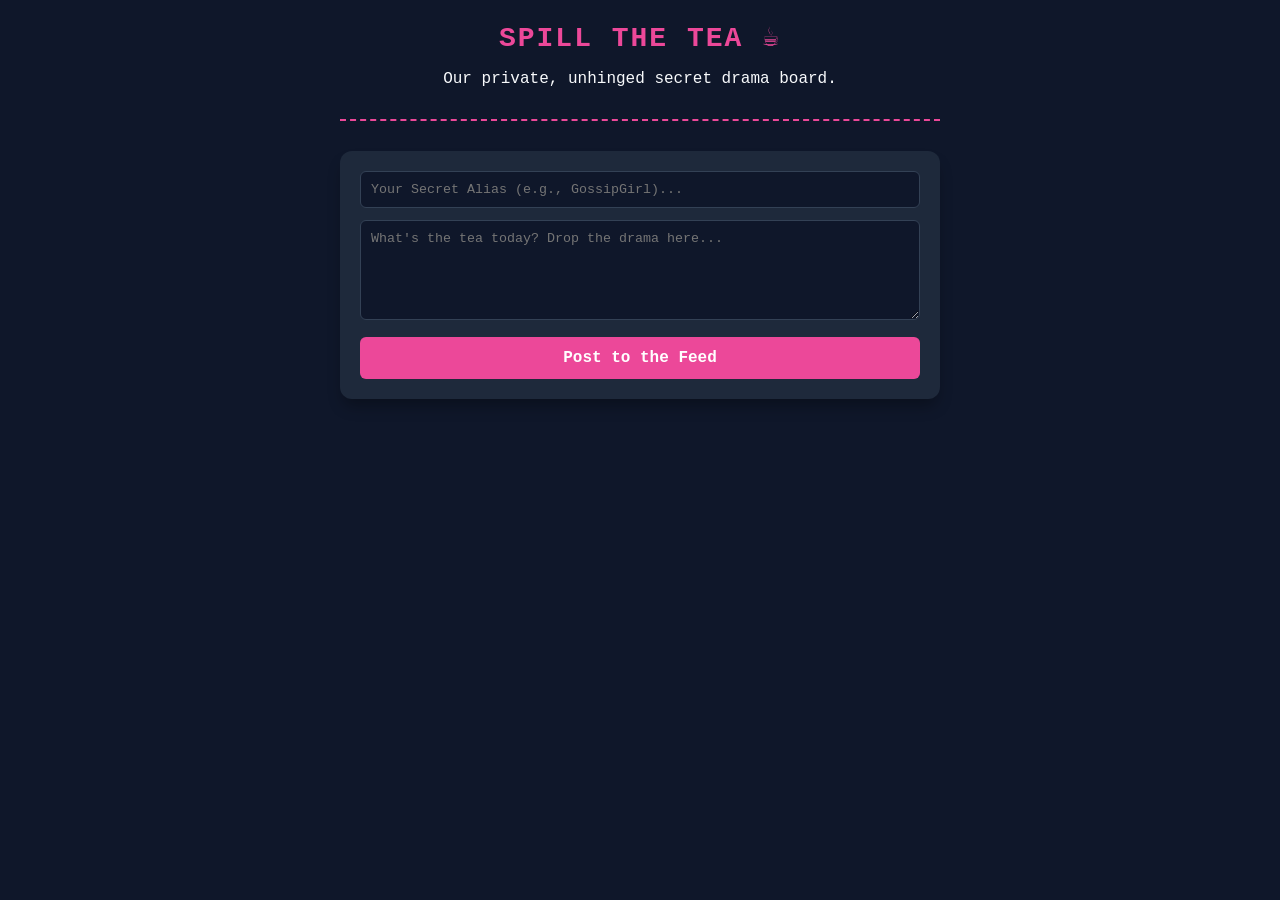
<file: index.html>
<!DOCTYPE html>
<html lang="en">
<head>
    <meta charset="UTF-8">
    <meta name="viewport" content="width=device-width, initial-scale=1.0">
    <title>Our Secret Drama Space</title>
    <link rel="stylesheet" href="style.css">
</head>
<body>

    <div class="container">
        <header>
            <h1>Spill The Tea ☕</h1>
            <p>Our private, unhinged secret drama board.</p>
        </header>

        <div class="drama-form">
            <input type="text" id="aliasInput" placeholder="Your Secret Alias (e.g., GossipGirl)...">
            <textarea id="dramaInput" placeholder="What's the tea today? Drop the drama here..."></textarea>
            <button id="postBtn">Post to the Feed</button>
        </div>

        <div id="feedContainer" class="entries-list"></div>
    </div>

    <script src="script.js"></script>
</body>
</html>
</file>
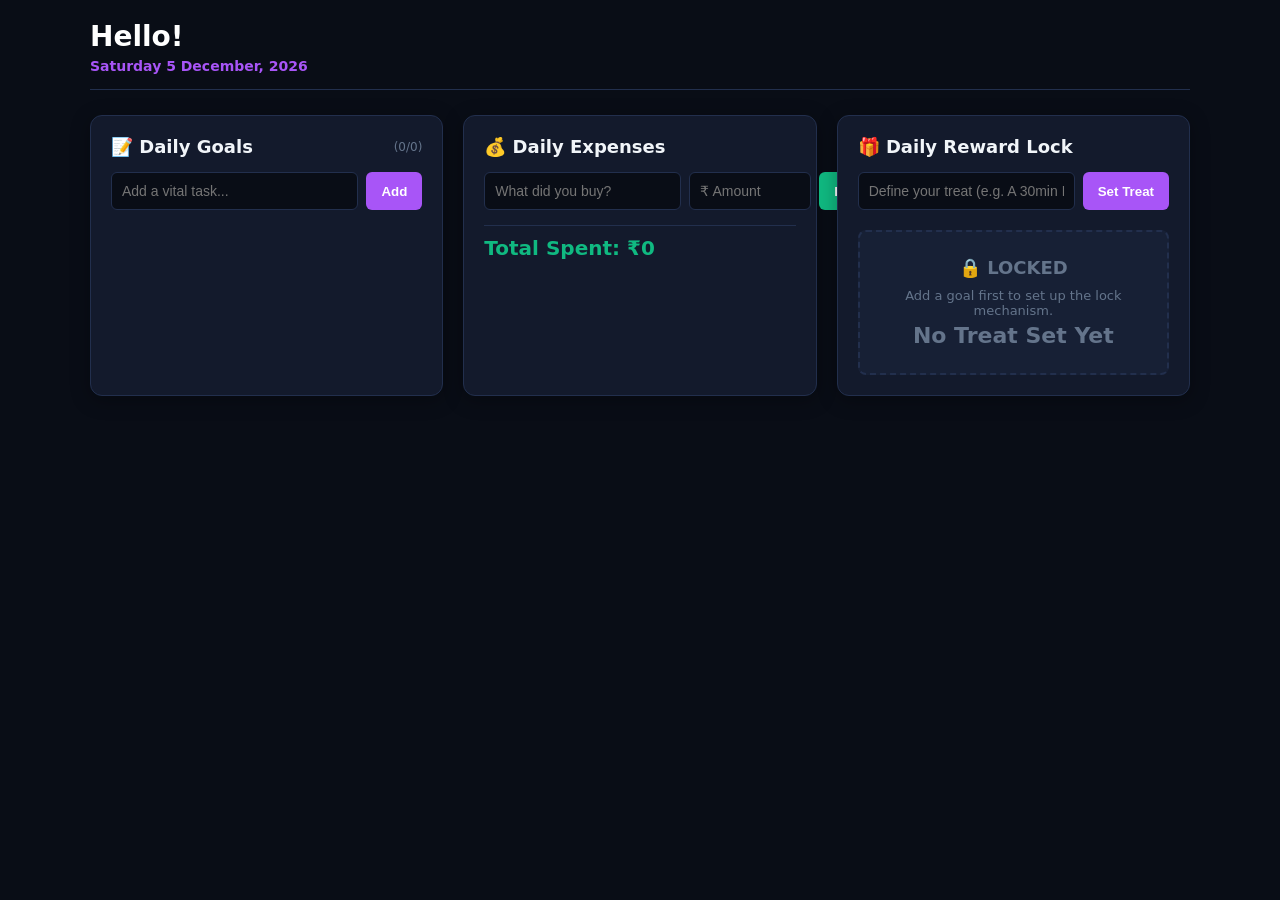
<file: planner.html>
<!DOCTYPE html>
<html lang="en">
<head>
    <meta charset="UTF-8">
    <meta name="viewport" content="width=device-width, initial-scale=1.0">
    <title>Personal Planner & Tracker</title>
    <style>
        :root {
            --bg: #090d16;
            --card-bg: #131a2c;
            --border: #222f4d;
            --text-main: #f1f5f9;
            --text-muted: #64748b;
            --accent-purple: #a855f7;
            --accent-green: #10b981;
            --accent-red: #ef4444;
        }

        body {
            font-family: 'Segoe UI', system-ui, sans-serif;
            background-color: var(--bg);
            color: var(--text-main);
            margin: 0;
            padding: 20px;
            display: flex;
            justify-content: center;
        }

        .container {
            width: 100%;
            max-width: 1100px;
        }

        header {
            margin-bottom: 25px;
            border-bottom: 1px solid var(--border);
            padding-bottom: 15px;
        }

        h1 { margin: 0; font-size: 28px; font-weight: 700; color: #fff; }
        .date-display { font-size: 14px; color: var(--accent-purple); font-weight: 600; margin-top: 5px; }

        /* Dashboard Grid Layout */
        .grid {
            display: grid;
            grid-template-columns: repeat(auto-fit, minmax(320px, 1fr));
            gap: 20px;
        }

        .card {
            background-color: var(--card-bg);
            border: 1px solid var(--border);
            border-radius: 12px;
            padding: 20px;
            box-shadow: 0 4px 20px rgba(0,0,0,0.3);
        }

        h2 { font-size: 18px; margin-top: 0; margin-bottom: 15px; display: flex; align-items: center; gap: 8px; }

        /* 1. To-Do List Styling */
        .input-group {
            display: flex;
            gap: 8px;
            margin-bottom: 15px;
        }

        input {
            flex: 1;
            background: var(--bg);
            border: 1px solid var(--border);
            border-radius: 6px;
            padding: 10px;
            color: white;
            font-size: 14px;
        }
        input:focus { outline: 1px solid var(--accent-purple); }

        button {
            background: var(--accent-purple);
            color: white;
            border: none;
            border-radius: 6px;
            padding: 10px 15px;
            font-weight: 600;
            cursor: pointer;
            transition: opacity 0.2s;
        }
        button:hover { opacity: 0.9; }

        .list-item {
            display: flex;
            align-items: center;
            justify-content: space-between;
            background: var(--bg);
            padding: 10px;
            border-radius: 6px;
            margin-bottom: 8px;
            border: 1px solid var(--border);
        }

        .list-left { display: flex; align-items: center; gap: 10px; }
        .checkbox { cursor: pointer; width: 16px; height: 16px; accent-color: var(--accent-purple); }
        .done-text { text-decoration: line-through; color: var(--text-muted); }
        
        .delete-btn { background: none; color: var(--text-muted); border: none; padding: 0; cursor: pointer; }
        .delete-btn:hover { color: var(--accent-red); }

        /* 2. Expense Tracker Styling */
        .expense-total {
            font-size: 20px;
            font-weight: bold;
            color: var(--accent-green);
            margin-top: 15px;
            padding-top: 10px;
            border-top: 1px solid var(--border);
        }

        /* 3. Reward Locked System */
        .reward-box {
            text-align: center;
            padding: 25px 15px;
            border-radius: 8px;
            transition: all 0.3s ease;
        }
        .locked {
            background: rgba(34, 47, 77, 0.3);
            border: 2px dashed var(--border);
            color: var(--text-muted);
        }
        .unlocked {
            background: rgba(16, 185, 129, 0.1);
            border: 2px dashed var(--accent-green);
            color: #fff;
        }
        .reward-status { font-weight: bold; font-size: 18px; margin-bottom: 10px; }
        #rewardDisplay { font-size: 22px; font-weight: 700; margin-top: 5px; }
    </style>
</head>
<body>

<div class="container">
    <header>
        <h1 id="greeting">Hello!</h1>
        <div class="date-display" id="currentDate">Friday, June 26, 2026</div>
    </header>

    <div class="grid">
        <div class="card">
            <h2>📝 Daily Goals <span id="progressCount" style="font-size:12px; color:var(--text-muted); font-weight:normal; margin-left:auto;">(0/0)</span></h2>
            <div class="input-group">
                <input type="text" id="todoInput" placeholder="Add a vital task...">
                <button onclick="addTodo()">Add</button>
            </div>
            <div id="todoContainer"></div>
        </div>

        <div class="card">
            <h2>💰 Daily Expenses</h2>
            <div class="input-group">
                <input type="text" id="expName" placeholder="What did you buy?">
                <input type="number" id="expAmount" placeholder="₹ Amount" style="max-width: 100px;">
                <button onclick="addExpense()" style="background: var(--accent-green)">Log</button>
            </div>
            <div id="expenseContainer"></div>
            <div class="expense-total">Total Spent: ₹<span id="totalExpenseDisplay">0</span></div>
        </div>

        <div class="card">
            <h2>🎁 Daily Reward Lock</h2>
            <div class="input-group" style="margin-bottom: 20px;">
                <input type="text" id="rewardInput" placeholder="Define your treat (e.g. A 30min Nap)">
                <button onclick="setReward()">Set Treat</button>
            </div>
            
            <div id="rewardCard" class="reward-box locked">
                <div class="reward-status" id="lockStatusEmoji">🔒 LOCKED</div>
                <div style="font-size: 13px;" id="lockMessage">Complete at least 1 task to unlock your treat.</div>
                <div id="rewardDisplay">No Treat Set Yet</div>
            </div>
        </div>
    </div>
</div>

<script>
    // App Data State
    let state = {
        todos: [],
        expenses: [],
        targetReward: "No Treat Set Yet"
    };

    // Initialize Page
    window.onload = function() {
        setupDate();
        loadFromLocalStorage();
        render();
    };

    function setupDate() {
        const options = { weekday: 'long', year: 'numeric', month: 'long', day: 'numeric' };
        document.getElementById('currentDate').innerText = new Date().toLocaleDateString('en-IN', options);
    }

    // LocalStorage Functions
    function saveToLocalStorage() {
        localStorage.setItem('digital_planner_state', JSON.stringify(state));
    }
    function loadFromLocalStorage() {
        const saved = localStorage.getItem('digital_planner_state');
        if (saved) {
            state = JSON.parse(saved);
        }
    }

    // Rendering Engine
    function render() {
        renderTodos();
        renderExpenses();
        renderReward();
        saveToLocalStorage();
    }

    // --- TODO CONTROLLER ---
    function addTodo() {
        const input = document.getElementById('todoInput');
        if (!input.value.trim()) return;
        state.todos.push({ id: Date.now(), text: input.value.trim(), done: false });
        input.value = '';
        render();
    }

    function toggleTodo(id) {
        state.todos = state.todos.map(t => t.id === id ? { ...t, done: !t.done } : t);
        render();
    }

    function deleteTodo(id) {
        state.todos = state.todos.filter(t => t.id !== id);
        render();
    }

    function renderTodos() {
        const container = document.getElementById('todoContainer');
        container.innerHTML = '';
        let completedCount = 0;

        state.todos.forEach(todo => {
            if (todo.done) completedCount++;
            const item = document.createElement('div');
            item.className = 'list-item';
            item.innerHTML = `
                <div class="list-left">
                    <input type="checkbox" class="checkbox" ${todo.done ? 'checked' : ''} onchange="toggleTodo(${todo.id})">
                    <span class="${todo.done ? 'done-text' : ''}">${todo.text}</span>
                </div>
                <button class="delete-btn" onclick="deleteTodo(${todo.id})">🗑️</button>
            `;
            container.appendChild(item);
        });

        document.getElementById('progressCount').innerText = `(${completedCount}/${state.todos.length})`;
    }

    // --- EXPENSE CONTROLLER ---
    function addExpense() {
        const nameInput = document.getElementById('expName');
        const amountInput = document.getElementById('expAmount');
        const val = parseFloat(amountInput.value);

        if (!nameInput.value.trim() || isNaN(val) || val <= 0) return;

        state.expenses.push({ id: Date.now(), title: nameInput.value.trim(), amount: val });
        nameInput.value = '';
        amountInput.value = '';
        render();
    }

    function deleteExpense(id) {
        state.expenses = state.expenses.filter(e => e.id !== id);
        render();
    }

    function renderExpenses() {
        const container = document.getElementById('expenseContainer');
        container.innerHTML = '';
        let total = 0;

        state.expenses.forEach(exp => {
            total += exp.amount;
            const item = document.createElement('div');
            item.className = 'list-item';
            item.innerHTML = `
                <div class="list-left">
                    <span style="color:var(--text-muted)">🔹</span>
                    <span>${exp.title}</span>
                </div>
                <div>
                    <span style="color:var(--accent-green); margin-right:10px; font-weight:600;">₹${exp.amount}</span>
                    <button class="delete-btn" onclick="deleteExpense(${exp.id})">🗑️</button>
                </div>
            `;
            container.appendChild(item);
        });

        document.getElementById('totalExpenseDisplay').innerText = total;
    }

    // --- REWARD CONTROLLER ---
    function setReward() {
        const input = document.getElementById('rewardInput');
        if (!input.value.trim()) return;
        state.targetReward = input.value.trim();
        input.value = '';
        render();
    }

    function renderReward() {
        const rewardCard = document.getElementById('rewardCard');
        const lockStatusEmoji = document.getElementById('lockStatusEmoji');
        const lockMessage = document.getElementById('lockMessage');
        const display = document.getElementById('rewardDisplay');

        display.innerText = state.targetReward;

        const totalTasks = state.todos.length;
        const completedTasks = state.todos.filter(t => t.done).length;

        // Unlock logic: Must have tasks, and ALL of them must be checked off
        if (totalTasks > 0 && completedTasks === totalTasks) {
            rewardCard.className = "reward-box unlocked";
            lockStatusEmoji.innerText = "🔑 UNLOCKED!";
            lockMessage.innerText = "Enjoy your well-deserved reward!";
        } else {
            rewardCard.className = "reward-box locked";
            lockStatusEmoji.innerText = "🔒 LOCKED";
            if (totalTasks === 0) {
                lockMessage.innerText = "Add a goal first to set up the lock mechanism.";
            } else {
                lockMessage.innerText = `Finish all tasks (${completedTasks}/${totalTasks} done) to claim your treat!`;
            }
        }
    }
</script>
</body>
</html>
</file>
<file: style.css>
:root {
    --bg: #0f172a;
    --card-bg: #1e293b;
    --text-main: #f8fafc;
    --text-muted: #94a3b8;
    --accent: #ec4899; 
    --accent-hover: #db2777;
}

body {
    font-family: 'Courier New', Courier, monospace;
    background-color: var(--bg);
    color: var(--text-main);
    margin: 0;
    padding: 20px;
    display: flex;
    flex-direction: column;
    align-items: center;
}

.container {
    width: 100%;
    max-width: 600px;
}

header {
    text-align: center;
    margin-bottom: 30px;
    border-bottom: 2px dashed var(--accent);
    padding-bottom: 15px;
}

h1 {
    color: var(--accent);
    margin: 0 0 5px 0;
    font-size: 28px;
    text-transform: uppercase;
    letter-spacing: 2px;
}

.drama-form {
    background: var(--card-bg);
    padding: 20px;
    border-radius: 12px;
    box-shadow: 0 10px 15px -3px rgba(0, 0, 0, 0.3);
    margin-bottom: 30px;
}

input[type="text"], textarea {
    width: 100%;
    padding: 10px;
    background: #0f172a;
    border: 1px solid #334155;
    color: var(--text-main);
    border-radius: 6px;
    margin-bottom: 12px;
    box-sizing: border-box;
    font-family: inherit;
}

textarea {
    height: 100px;
    resize: vertical;
}

textarea:focus, input:focus {
    outline: none;
    border-color: var(--accent);
}

button {
    background: var(--accent);
    color: white;
    border: none;
    padding: 12px 20px;
    font-size: 16px;
    font-weight: bold;
    border-radius: 6px;
    cursor: pointer;
    width: 100%;
    font-family: inherit;
    transition: background 0.2s;
}

button:hover {
    background: var(--accent-hover);
}

.entries-list {
    display: flex;
    flex-direction: column;
    gap: 20px;
}

.entry-card {
    background: var(--card-bg);
    padding: 20px;
    border-radius: 12px;
    border-left: 5px solid var(--accent);
}

.entry-header {
    display: flex;
    justify-content: space-between;
    font-size: 12px;
    color: var(--text-muted);
    margin-bottom: 10px;
    border-bottom: 1px solid #334155;
    padding-bottom: 5px;
}

.alias {
    color: var(--accent);
    font-weight: bold;
}

.entry-text {
    white-space: pre-wrap;
    line-height: 1.6;
    font-size: 15px;
}
</file>
